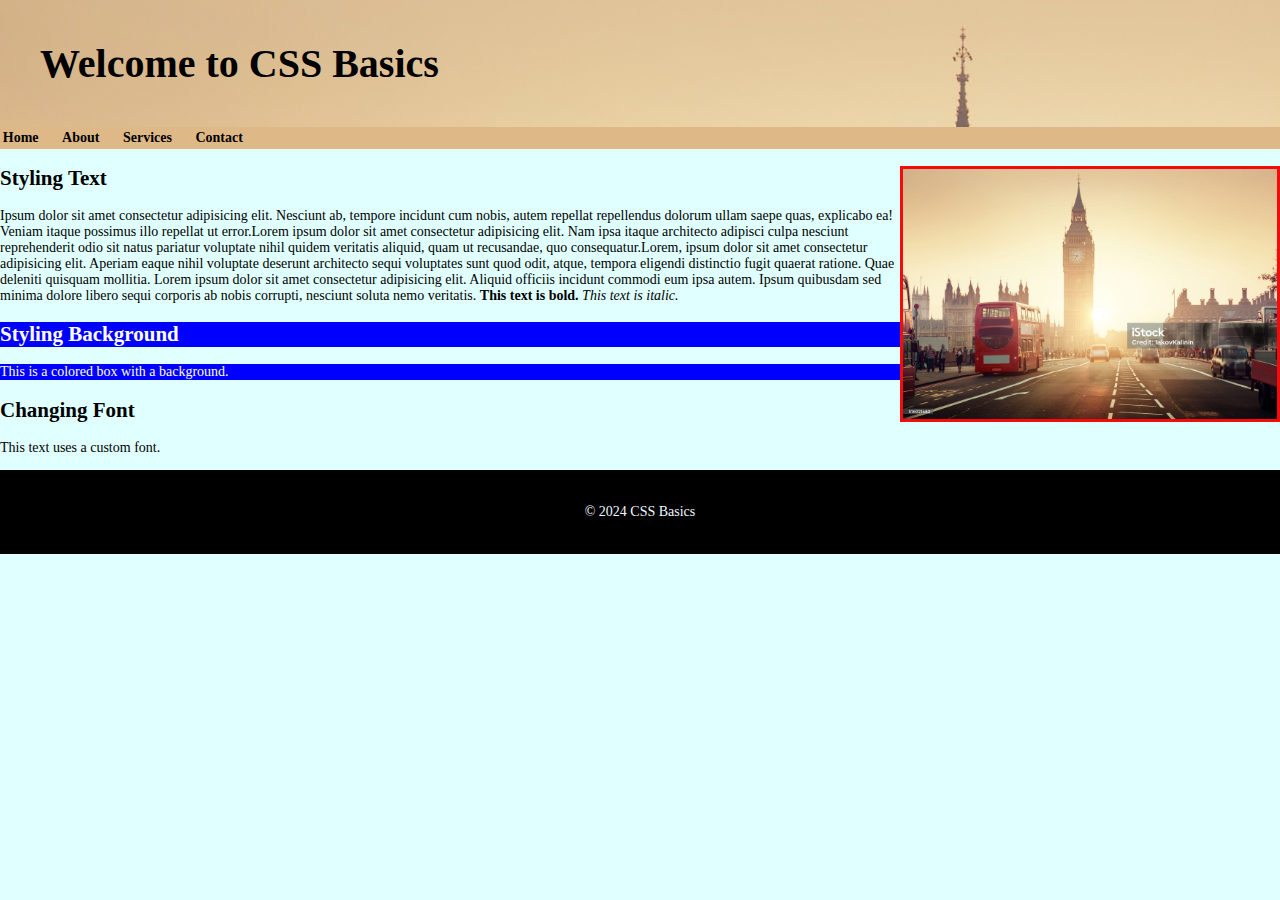
<file: cssinclass.html>
<!DOCTYPE html>
<html lang="en">
<head>
    <meta charset="UTF-8">
    <meta name="viewport" content="width=device-width, initial-scale=1.0">
    
    <!-- Link this HTML file to an external stylesheet named 'style.css'.
    This stylesheet contains the styling rules that will be applied to the HTML elements. -->
    <link rel="stylesheet" href="css/style.css">


    <title>Basic CSS Example</title>
</head>
<body>

    <header>
        <h1>Welcome to CSS Basics</h1>
    </header>
    <nav>
        <!-- Your page can have multiple menus, we are going to use the following items as top menu bar so let's define
             a class to this ul item and add css later
             that is class="top-menu" -->
        <ul class="top-menu">
            <li><a href="#">Home</a></li>
            <li><a href="#">About</a></li>
            <li><a href="#">Services</a></li>
            <li><a href="#">Contact</a></li>
        </ul>
    </nav>
    <section ><img src="images/img1.jpg" alt="name of the image" style="float:right;height:250px;">
        
        <!-- We want to write some styles for h2, lets update our css file. -->
        <h2>Styling Text</h2>
        <p>Ipsum dolor sit amet consectetur adipisicing elit. Nesciunt ab, tempore incidunt cum nobis, autem repellat repellendus dolorum ullam saepe quas, explicabo ea! Veniam itaque possimus illo repellat ut error.Lorem ipsum dolor sit amet consectetur adipisicing elit. Nam ipsa itaque architecto adipisci culpa nesciunt reprehenderit odio sit natus pariatur voluptate nihil quidem veritatis aliquid, quam ut recusandae, quo consequatur.Lorem, ipsum dolor sit amet consectetur adipisicing elit. Aperiam eaque nihil voluptate deserunt architecto sequi voluptates sunt quod odit, atque, tempora eligendi distinctio fugit quaerat ratione. Quae deleniti quisquam mollitia. Lorem ipsum dolor sit amet consectetur adipisicing elit. Aliquid officiis incidunt commodi eum ipsa autem. Ipsum quibusdam sed minima dolore libero sequi corporis ab nobis corrupti, nesciunt soluta nemo veritatis. <strong>This text is bold.</strong> <em>This text is italic.</em></p>
    </section>

    <section >
        <h2 class="h2spe">Styling Background</h2>
        <!-- We want to create a colored box with some styles
             let's use class that is class="colored-box" and update
             the css file for this class. -->
        <div >
            <p class="h2spe">This is a colored box with a background.</p>
        </div>
    </section>

    <section >
        <h2>Changing Font</h2>
        <!-- We want to use custom font with some styles
             let's use class that is class="custom-font"" and update
             the css file. -->
        <p>This text uses a custom font.</p>
    </section>

    <footer>
        <p>© 2024 CSS Basics</p>
    </footer>

</body>
</html>
</file>
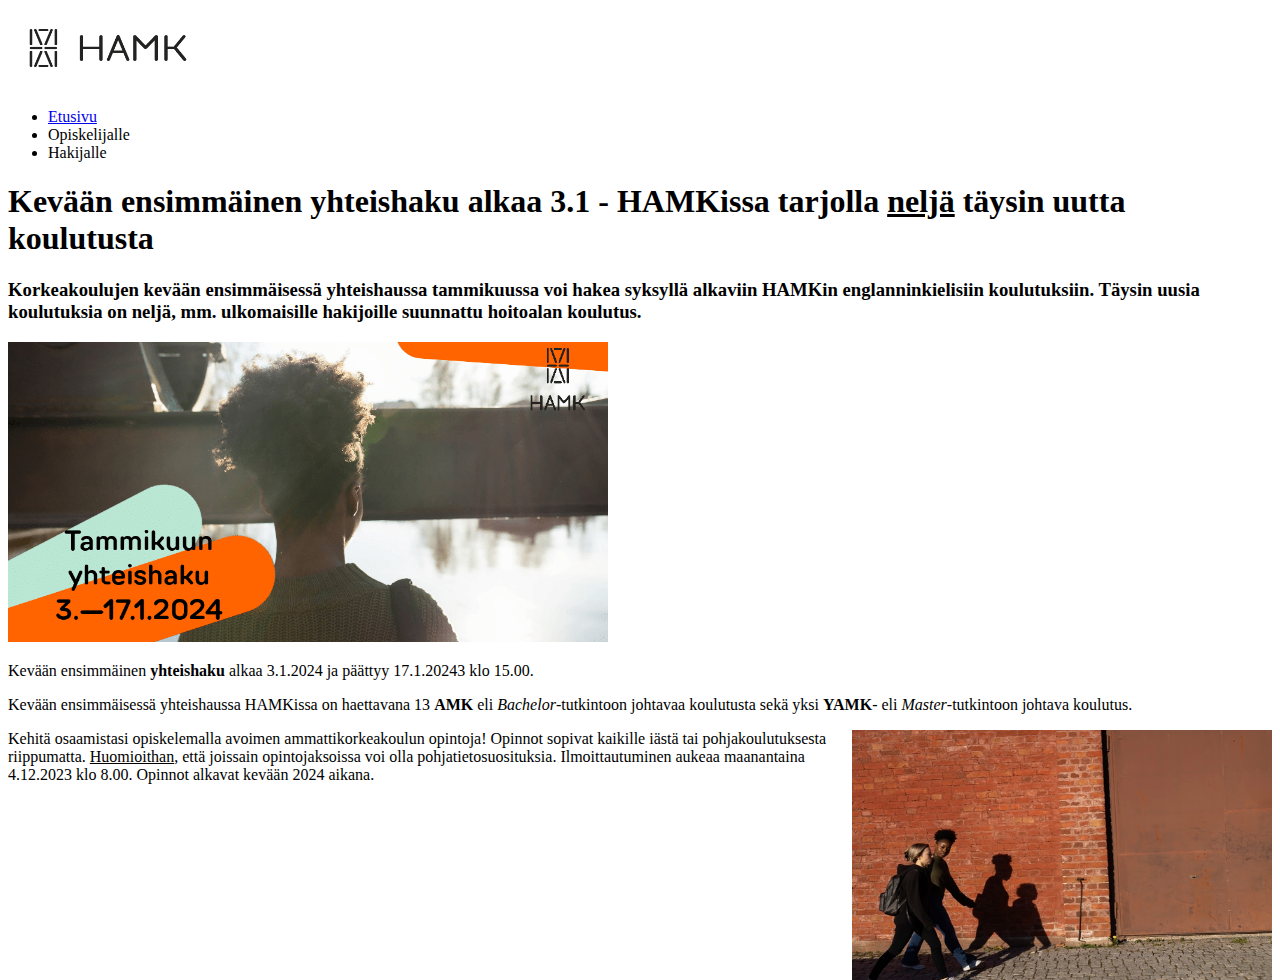
<file: exercise1.html>
<!DOCTYPE html>
<html lang="en">
<head>
    <meta charset="UTF-8">
    <meta name="viewport" content="width=device-width, initial-scale=1.0">
    <title>HTML Basics - Exercise 1</title>
</head>

<body>

<div>

    <a href="https://www.hamk.fi/" target="_blank">
        <img src="images/img3.jpg" alt="HAMK Kotisivut" width="200" height="80">
    </a>
  
    <ul>
        <li> <a href="https://www.hamk.fi/" target="_blank" >Etusivu </a></li>
        <li>Opiskelijalle</li>
        <li>Hakijalle</li>
    </ul>    
</div>

<div>

<h1>Kevään ensimmäinen yhteishaku alkaa 3.1 - HAMKissa tarjolla <u>neljä</u> täysin uutta koulutusta</h1>
<h3>Korkeakoulujen kevään ensimmäisessä yhteishaussa tammikuussa voi hakea syksyllä alkaviin HAMKin englanninkielisiin koulutuksiin. Täysin uusia koulutuksia on neljä, mm. ulkomaisille hakijoille suunnattu hoitoalan koulutus.</h3>

</div>

<div>
        <img src="images/img2.png"
        alt = "yhteishaku 2024 paivamaarat"
        width="600"
        height="300"
        title= "Yhteishaku 2024">
    
</div>

<div>

<p>Kevään ensimmäinen <strong>yhteishaku</strong> alkaa 3.1.2024 ja päättyy 17.1.20243 klo 15.00.</p>

<p>Kevään ensimmäisessä yhteishaussa HAMKissa on haettavana 13 <strong>AMK</strong> eli <em>Bachelor</em>-tutkintoon johtavaa koulutusta sekä yksi <strong>YAMK</strong>- eli <em>Master</em>-tutkintoon johtava koulutus.</p>
</div>

<div>

    <img src="images/walkingstudents.jpg"
    alt = "Oppilaat"
    width="420"
    height="250"
    style="float:right; margin-left: 10px;"
    title="walking students">

<p>Kehitä osaamistasi opiskelemalla avoimen ammattikorkeakoulun opintoja! Opinnot sopivat kaikille iästä tai pohjakoulutuksesta riippumatta. <u>Huomioithan</u>, että joissain opintojaksoissa voi olla pohjatietosuosituksia. Ilmoittautuminen aukeaa maanantaina 4.12.2023 klo 8.00. Opinnot alkavat kevään 2024 aikana.</p>    

</div>

</body>

</html>
</file>
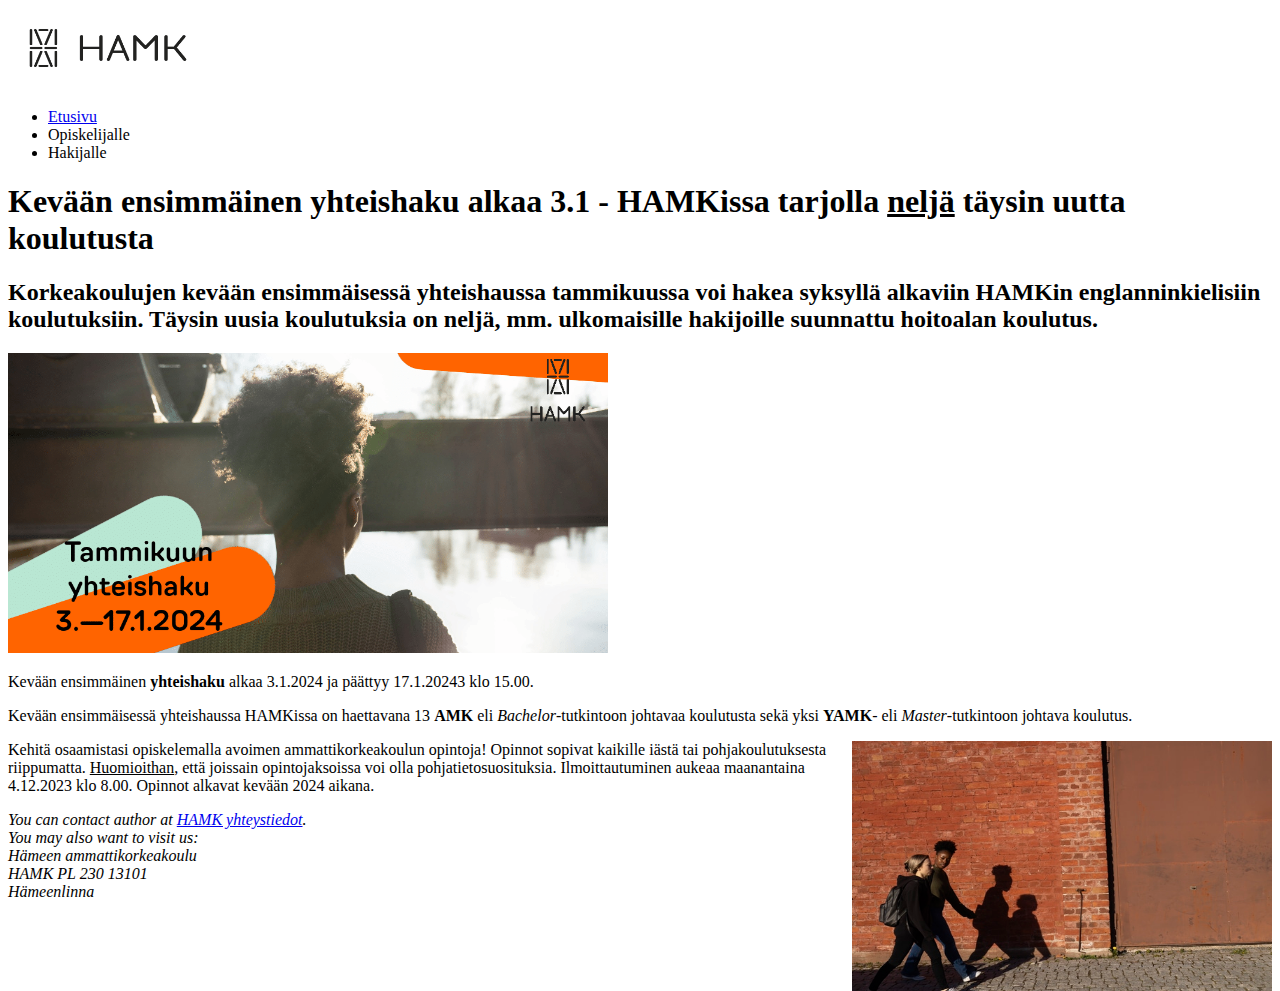
<file: exercise2.html>
<!DOCTYPE html>
<html lang="en">
<head>
    <meta charset="UTF-8">
    <meta name="viewport" content="width=device-width, initial-scale=1.0">
    <title>HTML5 & GitHub Pages - Exercise 2</title>
    <meta name="author" content="Jani Koskinen"/>
    <meta
     name="description"
     content="This is my first HTML5 file"/>
</head>

<body>

<header>

    <a href="https://www.hamk.fi/" target="_blank">
        <img src="images/img3.jpg" alt="HAMK Kotisivut" width="200" height="80">
    </a>
</header>  

<nav>
    <ul>
        <li> <a href="https://www.hamk.fi/" target="_blank" >Etusivu</a></li>
        <li>Opiskelijalle</li>
        <li>Hakijalle</li>
    </ul>    
</nav>

<article>

<h1>Kevään ensimmäinen yhteishaku alkaa 3.1 - HAMKissa tarjolla <u>neljä</u> täysin uutta koulutusta</h1>
<h2>Korkeakoulujen kevään ensimmäisessä yhteishaussa tammikuussa voi hakea syksyllä alkaviin HAMKin englanninkielisiin koulutuksiin. Täysin uusia koulutuksia on neljä, mm. ulkomaisille hakijoille suunnattu hoitoalan koulutus.</h2>

</article>

<div>
        <img src="images/img2.png"
        alt = "yhteishaku 2024 paivamaarat"
        width="600"
        height="300"
        title= "Yhteishaku 2024">
    
</div>

<div>

<p>Kevään ensimmäinen <strong>yhteishaku</strong> alkaa 3.1.2024 ja päättyy 17.1.20243 klo 15.00.</p>

<p>Kevään ensimmäisessä yhteishaussa HAMKissa on haettavana 13 <strong>AMK</strong> eli <em>Bachelor</em>-tutkintoon johtavaa koulutusta sekä yksi <strong>YAMK</strong>- eli <em>Master</em>-tutkintoon johtava koulutus.</p>
</div>

<div>

    <img src="images/walkingstudents.jpg"
    alt = "Oppilaat"
    width="420"
    height="250"
    style="float:right; margin-left: 10px;"
    title="walking students">

<p>Kehitä osaamistasi opiskelemalla avoimen ammattikorkeakoulun opintoja! Opinnot sopivat kaikille iästä tai pohjakoulutuksesta riippumatta. <u>Huomioithan</u>, että joissain opintojaksoissa voi olla pohjatietosuosituksia. Ilmoittautuminen aukeaa maanantaina 4.12.2023 klo 8.00. Opinnot alkavat kevään 2024 aikana.</p>    

</div>

<div>
<address>
    You can contact author at
    <a href="https://www.hamk.fi/yhteystiedot/">HAMK yhteystiedot</a>.<br />
    You may also want to visit us:<br />
    Hämeen ammattikorkeakoulu<br />
    HAMK PL 230 13101<br />
    Hämeenlinna
  </address>

</div>

</body>

</html>
</file>
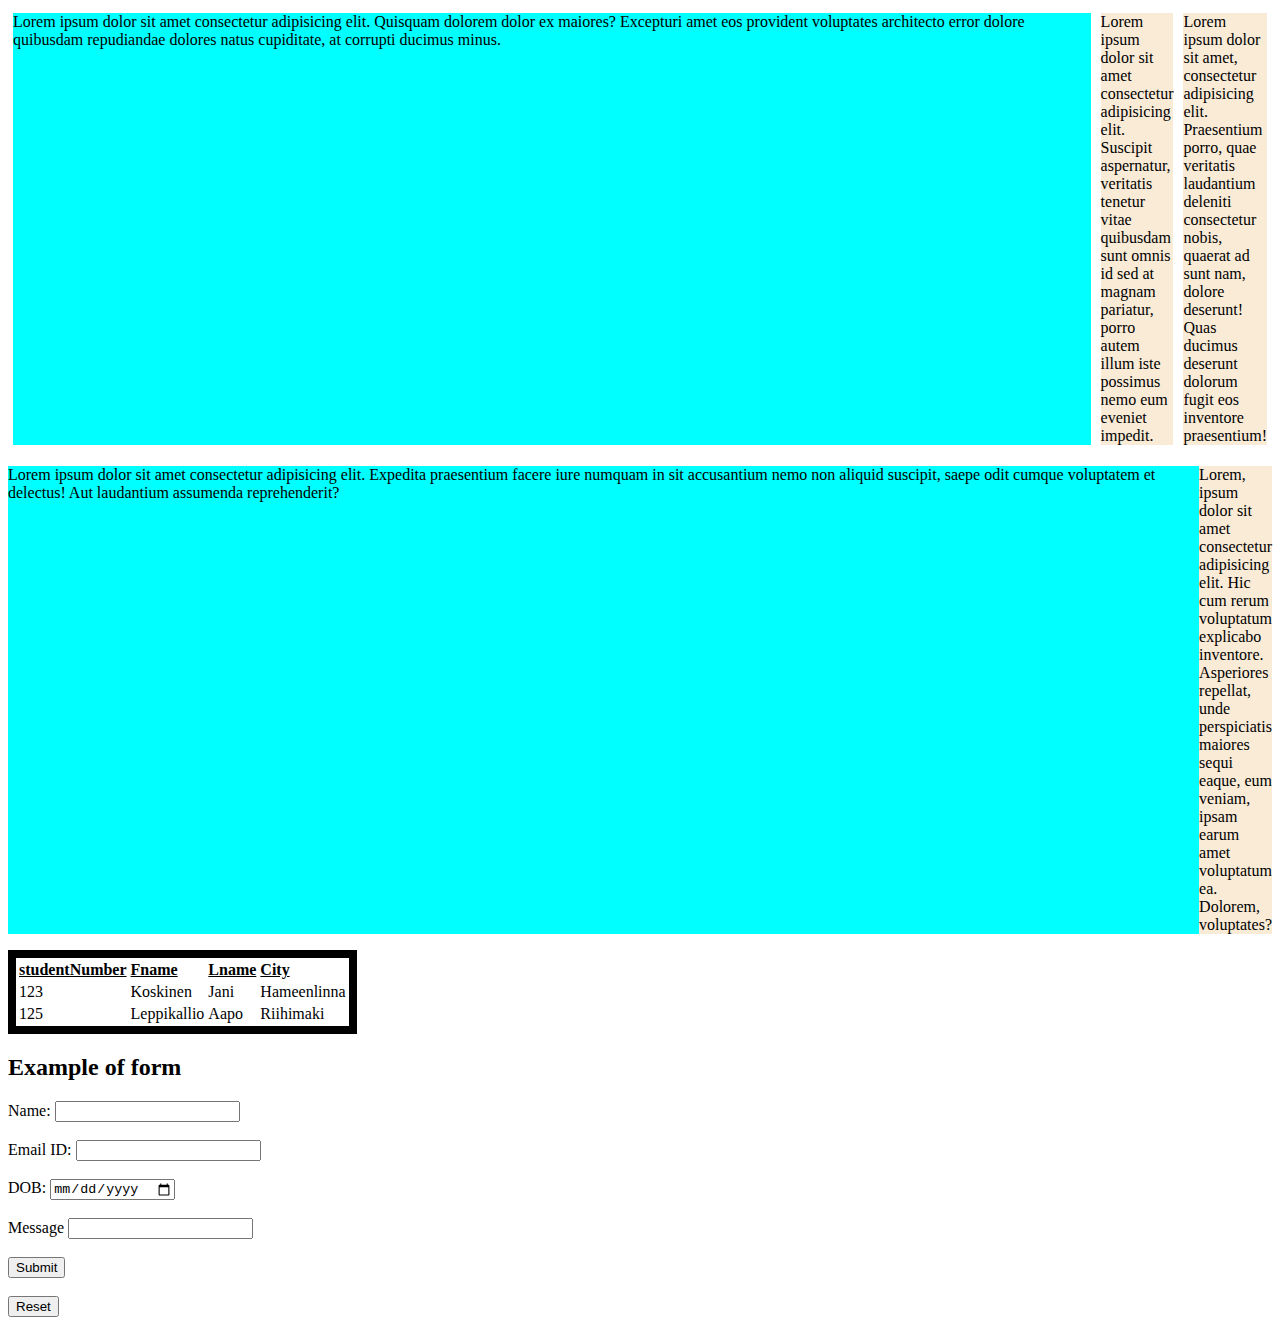
<file: flex.html>
<!DOCTYPE html>
<html lang="en">
<head>
    <meta charset="UTF-8">
    <meta name="viewport" content="width=device-width, initial-scale=1.0">
    <title>Flex</title>
<style>
main, footer{
    display: flex;
}
article{
    background-color: bisque;
    margin: 5px;
}
.big{
    flex-grow: 2;
    background-color: aqua;
}
.small{
    flex: 1;
    background-color: antiquewhite;
}

</style>
</head>
<body>
<header>


</header>

<main>
<article class="big">Lorem ipsum dolor sit amet consectetur adipisicing elit. Quisquam dolorem dolor ex maiores? Excepturi amet eos provident voluptates architecto error dolore quibusdam repudiandae dolores natus cupiditate, at corrupti ducimus minus.</article>    
<article class="small">Lorem ipsum dolor sit amet consectetur adipisicing elit. Suscipit aspernatur, veritatis tenetur vitae quibusdam sunt omnis id sed at magnam pariatur, porro autem illum iste possimus nemo eum eveniet impedit.</article>
<article class="small">Lorem ipsum dolor sit amet, consectetur adipisicing elit. Praesentium porro, quae veritatis laudantium deleniti consectetur nobis, quaerat ad sunt nam, dolore deserunt! Quas ducimus deserunt dolorum fugit eos inventore praesentium!</article>
</main>

<footer>
<p class="big">Lorem ipsum dolor sit amet consectetur adipisicing elit. Expedita praesentium facere iure numquam in sit accusantium nemo non aliquid suscipit, saepe odit cumque voluptatem et delectus! Aut laudantium assumenda reprehenderit?</p>    
<p class="small">Lorem, ipsum dolor sit amet consectetur adipisicing elit. Hic cum rerum voluptatum explicabo inventore. Asperiores repellat, unde perspiciatis maiores sequi eaque, eum veniam, ipsam earum amet voluptatum ea. Dolorem, voluptates?</p>
</footer>

<table style="border:0.5rem solid;">

<tr>
    <td><b><u>studentNumber</u></b></td>
    <td><b><u>Fname</u></b></td>
    <td><b><u>Lname</u></b></td>
    <td><b><u>City</u></b></td>

</tr>

<tr>

    <td>123</td>
    <td>Koskinen</td>
    <td>Jani</td>
    <td>Hameenlinna</td>

</tr>    
<tr>

    <td>125</td>
    <td>Leppikallio</td>
    <td>Aapo</td>
    <td>Riihimaki</td>

</tr> 

</table>


<h2>Example of form</h2>


<form method="post" action="process.php">

Name: <input type="text" name="Full Name"> <br><br>
Email ID: <input type="email name" name="Email"> <br><br>
DOB: <input type="date" name="DOB"> <br><br>
Message <input type="text" name="msg"> <br><br>

<button type="submit">Submit</button> <br><br>
<button type="reset">Reset</button>


</form>

</body>
</html>
</file>
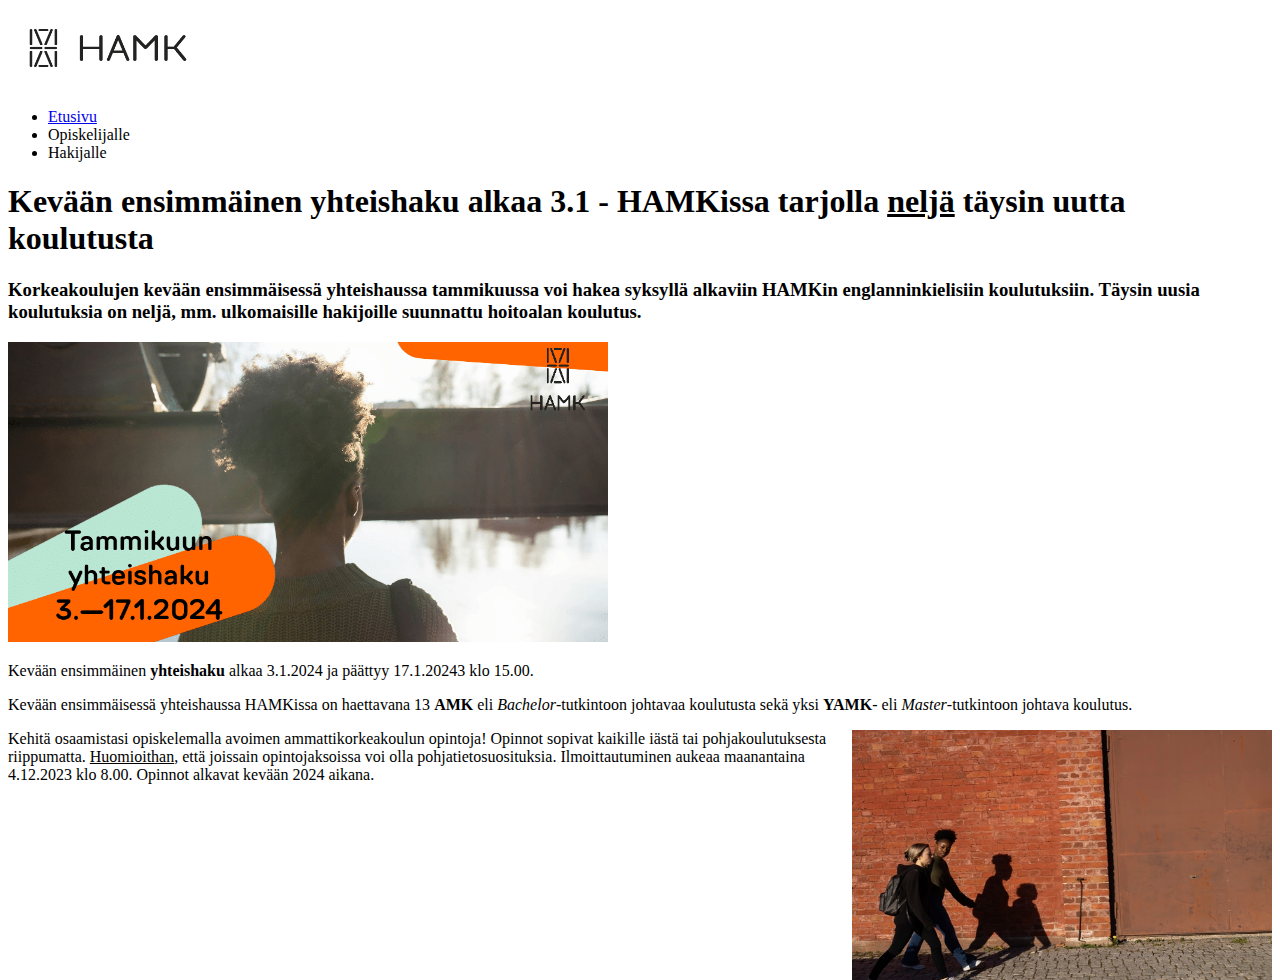
<file: Exercises/exercise1.html>
<!DOCTYPE html>
<html lang="en">
<head>
    <meta charset="UTF-8">
    <meta name="viewport" content="width=device-width, initial-scale=1.0">
    <title>HTML Basics - Exercise 1</title>
</head>

<body>

<div>

    <a href="https://www.hamk.fi/" target="_blank">
        <img src="../images/hamk-logo.jpg" alt="HAMK Kotisivut" width="200" height="80">
    </a>
  
    <ul>
        <li> <a href="https://www.hamk.fi/" target="_blank" >Etusivu </a></li>
        <li>Opiskelijalle</li>
        <li>Hakijalle</li>
    </ul>    
</div>

<div>

<h1>Kevään ensimmäinen yhteishaku alkaa 3.1 - HAMKissa tarjolla <u>neljä</u> täysin uutta koulutusta</h1>
<h3>Korkeakoulujen kevään ensimmäisessä yhteishaussa tammikuussa voi hakea syksyllä alkaviin HAMKin englanninkielisiin koulutuksiin. Täysin uusia koulutuksia on neljä, mm. ulkomaisille hakijoille suunnattu hoitoalan koulutus.</h3>

</div>

<div>
        <img src="../images/yhteishaku.png"
        alt = "yhteishaku 2024 paivamaarat"
        width="600"
        height="300"
        title= "Yhteishaku 2024">
    
</div>

<div>

<p>Kevään ensimmäinen <strong>yhteishaku</strong> alkaa 3.1.2024 ja päättyy 17.1.20243 klo 15.00.</p>

<p>Kevään ensimmäisessä yhteishaussa HAMKissa on haettavana 13 <strong>AMK</strong> eli <em>Bachelor</em>-tutkintoon johtavaa koulutusta sekä yksi <strong>YAMK</strong>- eli <em>Master</em>-tutkintoon johtava koulutus.</p>
</div>

<div>

    <img src="../images/walkingstudents.jpg"
    alt = "Oppilaat"
    width="420"
    height="250"
    style="float:right; margin-left: 10px;"
    title="walking students">

<p>Kehitä osaamistasi opiskelemalla avoimen ammattikorkeakoulun opintoja! Opinnot sopivat kaikille iästä tai pohjakoulutuksesta riippumatta. <u>Huomioithan</u>, että joissain opintojaksoissa voi olla pohjatietosuosituksia. Ilmoittautuminen aukeaa maanantaina 4.12.2023 klo 8.00. Opinnot alkavat kevään 2024 aikana.</p>    

</div>

</body>

</html>
</file>
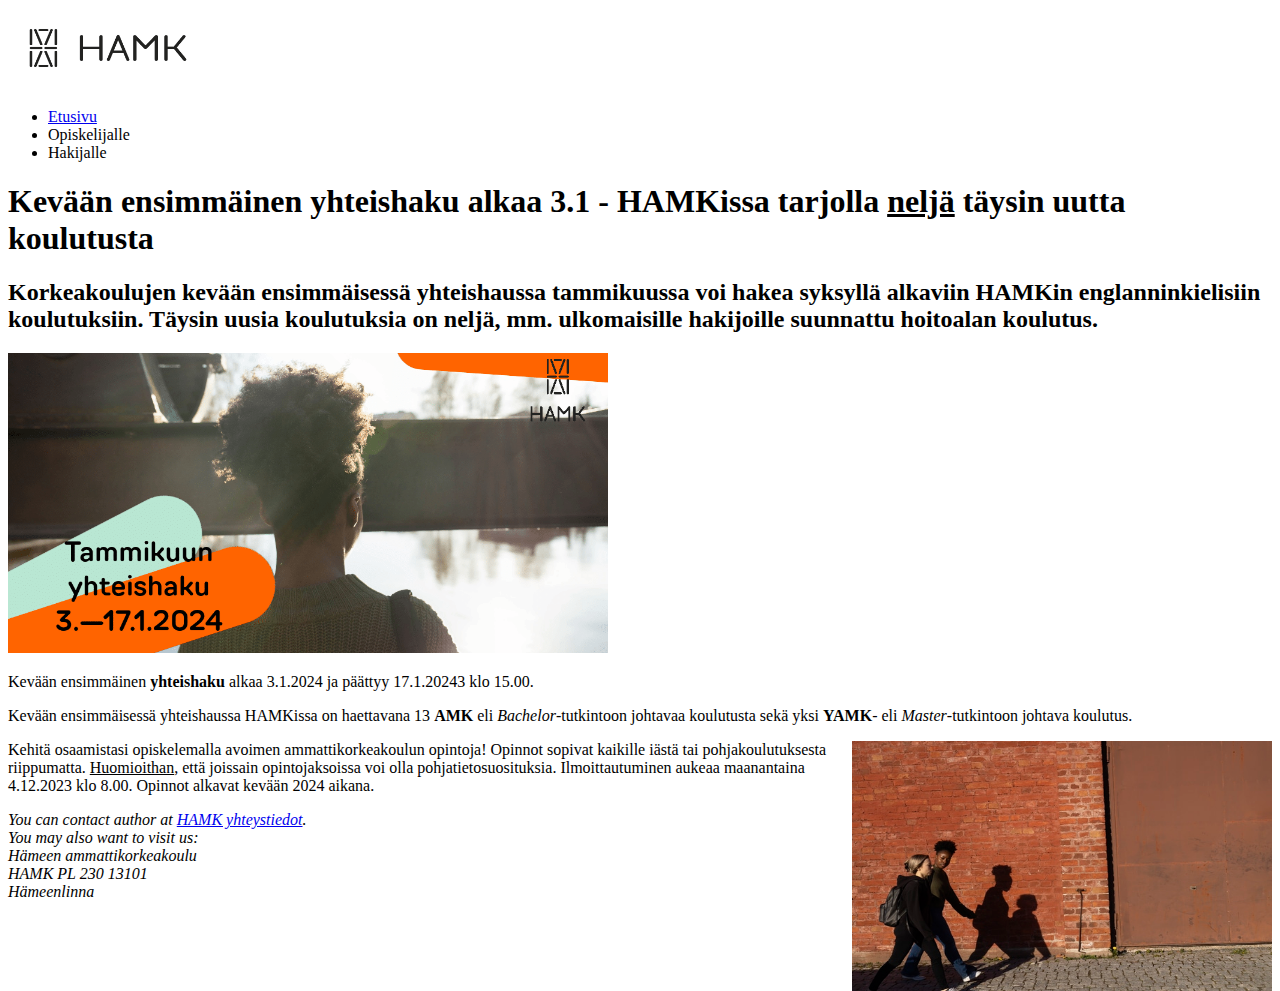
<file: Exercises/exercise2.html>
<!DOCTYPE html>
<html lang="en">
<head>
    <meta charset="UTF-8">
    <meta name="viewport" content="width=device-width, initial-scale=1.0">
    <title>HTML5 & GitHub Pages - Exercise 2</title>
    <meta name="author" content="Jani Koskinen"/>
    <meta
     name="description"
     content="This is my first HTML5 file"/>
</head>

<body>

<header>

    <a href="https://www.hamk.fi/" target="_blank">
        <img src="../images/hamk-logo.jpg" alt="HAMK-Logo" width="200" height="80">
    </a>
</header>  

<nav>
    <ul>
        <li> <a href="https://www.hamk.fi/" target="_blank" >Etusivu</a></li>
        <li>Opiskelijalle</li>
        <li>Hakijalle</li>
    </ul>    
</nav>

<article>

    <h1>Kevään ensimmäinen yhteishaku alkaa 3.1 - HAMKissa tarjolla <u>neljä</u> täysin uutta koulutusta</h1>
    <h2>Korkeakoulujen kevään ensimmäisessä yhteishaussa tammikuussa voi hakea syksyllä alkaviin HAMKin englanninkielisiin koulutuksiin. Täysin uusia koulutuksia on neljä, mm. ulkomaisille hakijoille suunnattu hoitoalan koulutus.</h2>

</article>

<div>
        <img src="../images/yhteishaku.png"
        alt = "yhteishaku 2024 paivamaarat"
        width="600"
        height="300"
        title= "Yhteishaku 2024">
    
</div>

<div>
    <p>Kevään ensimmäinen <strong>yhteishaku</strong> alkaa 3.1.2024 ja päättyy 17.1.20243 klo 15.00.</p>

    <p>Kevään ensimmäisessä yhteishaussa HAMKissa on haettavana 13 <strong>AMK</strong> eli <em>Bachelor</em>-tutkintoon johtavaa koulutusta sekä yksi <strong>YAMK</strong>- eli <em>Master</em>-tutkintoon johtava koulutus.</p>
</div>

<div>

    <img src="../images/walkingstudents.jpg"
    alt = "Oppilaat"
    width="420"
    height="250"
    style="float:right; margin-left: 10px;"
    title="walking students">

    <p>Kehitä osaamistasi opiskelemalla avoimen ammattikorkeakoulun opintoja! Opinnot sopivat kaikille iästä tai pohjakoulutuksesta riippumatta. <u>Huomioithan</u>, että joissain opintojaksoissa voi olla pohjatietosuosituksia. Ilmoittautuminen aukeaa maanantaina 4.12.2023 klo 8.00. Opinnot alkavat kevään 2024 aikana.</p>    

</div>

<div>
    <address>
        You can contact author at
        <a href="https://www.hamk.fi/yhteystiedot/">HAMK yhteystiedot</a>.<br />
        You may also want to visit us:<br />
        Hämeen ammattikorkeakoulu<br />
        HAMK PL 230 13101<br />
        Hämeenlinna
    </address>

</div>
</body>

</html>
</file>
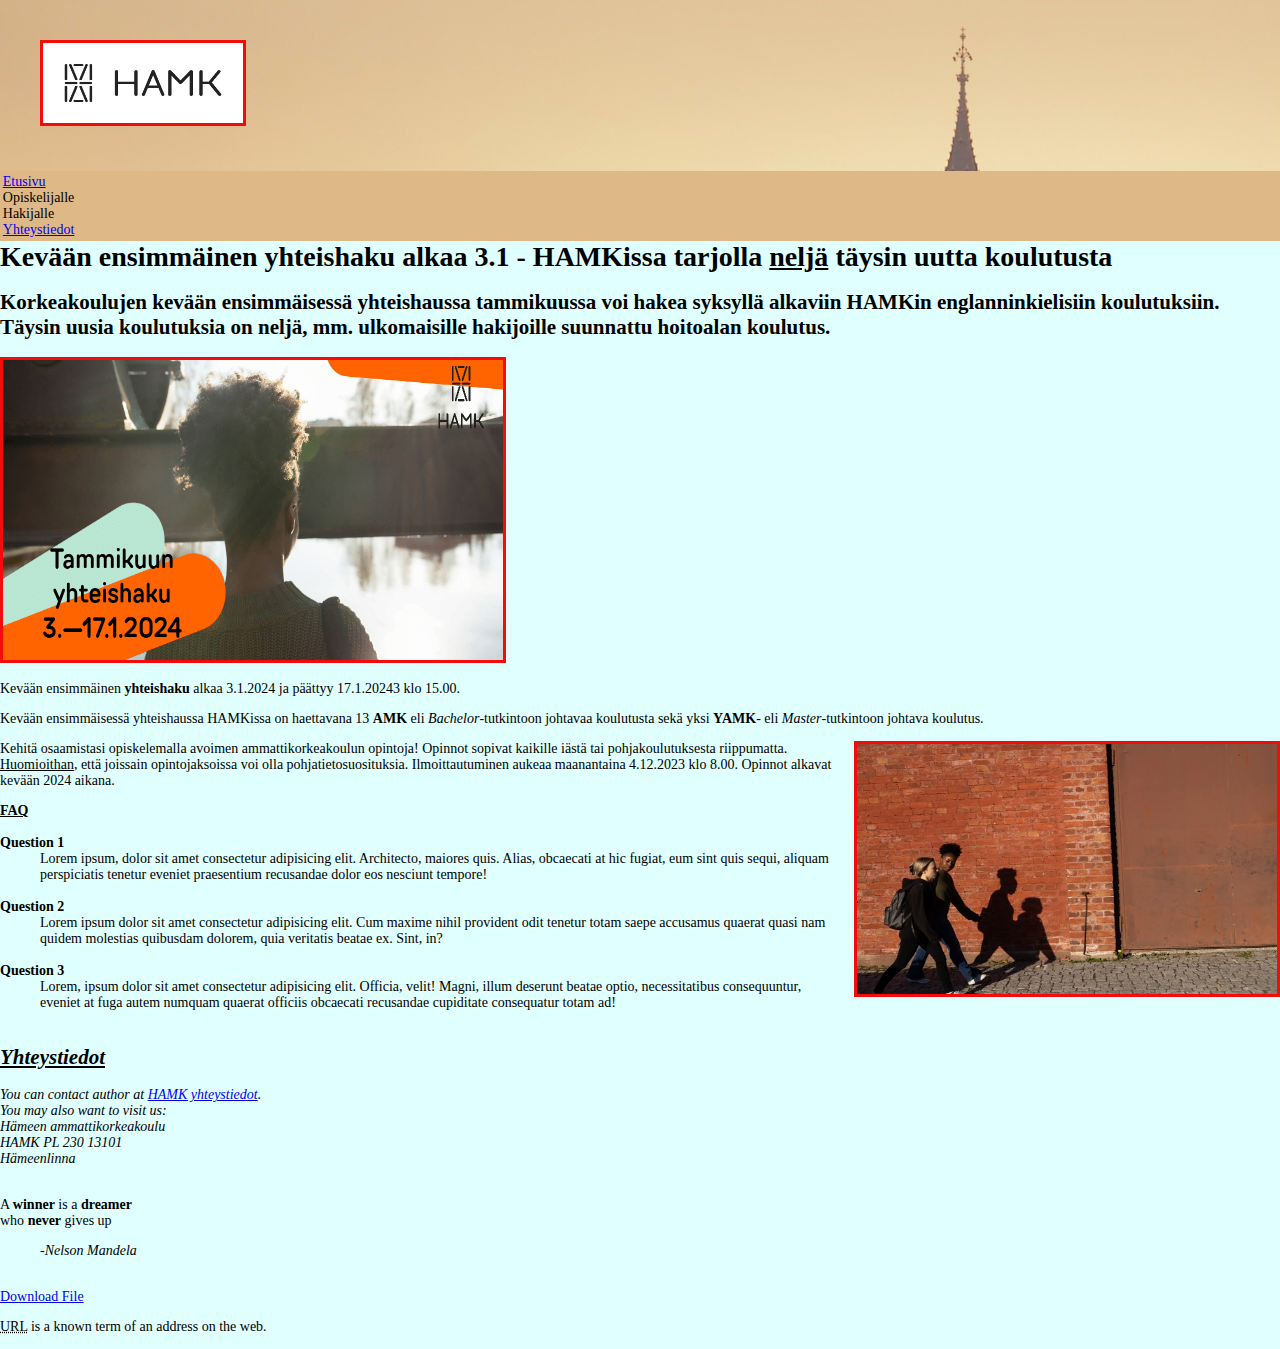
<file: Exercises/exercise3.html>
<!DOCTYPE html>
<html lang="en">
<head>
    <meta charset="UTF-8">
    <meta name="viewport" content="width=device-width, initial-scale=1.0">
    <title>HTML5 & GitHub Pages - Exercise 3</title>
    <meta name="author" content="Jani Koskinen"/>
    <meta
     name="description"
     content="This is my first HTML5 file"/>
     <link rel="stylesheet" href="../css/style.css">
</head>

<body>

<header>

    <a href="https://www.hamk.fi/" target="_blank">
        <img src="../images/hamk-logo.jpg" alt="HAMK Kotisivut" width="200" height="80">
    </a>
</header>  

<nav>
    <ul>
        <li> <a href="https://www.hamk.fi/" target="_blank">Etusivu</a></li>
        <li>Opiskelijalle</li>
        <li>Hakijalle</li>
        <li> <a href="#yhteystiedot">Yhteystiedot</a></li>
    </ul>    
</nav>

<article>

<h1>Kevään ensimmäinen yhteishaku alkaa 3.1 - HAMKissa tarjolla <u>neljä</u> täysin uutta koulutusta</h1>
<h2>Korkeakoulujen kevään ensimmäisessä yhteishaussa tammikuussa voi hakea syksyllä alkaviin HAMKin englanninkielisiin koulutuksiin. Täysin uusia koulutuksia on neljä, mm. ulkomaisille hakijoille suunnattu hoitoalan koulutus.</h2>

</article>

<div>
        <img src="../images/yhteishaku.png"
        alt = "yhteishaku 2024 paivamaarat"
        width="600"
        height="300"
        title= "Yhteishaku 2024">
    
</div>

<div>

<p>Kevään ensimmäinen <strong>yhteishaku</strong> alkaa 3.1.2024 ja päättyy 17.1.20243 klo 15.00.</p>

<p>Kevään ensimmäisessä yhteishaussa HAMKissa on haettavana 13 <strong>AMK</strong> eli <em>Bachelor</em>-tutkintoon johtavaa koulutusta sekä yksi <strong>YAMK</strong>- eli <em>Master</em>-tutkintoon johtava koulutus.</p>
</div>

<div>

    <img src="../images/walkingstudents.jpg"
    alt = "Oppilaat"
    width="420"
    height="250"
    style="float:right; margin-left: 10px;"
    title="walking students">

<p>Kehitä osaamistasi opiskelemalla avoimen ammattikorkeakoulun opintoja! Opinnot sopivat kaikille iästä tai pohjakoulutuksesta riippumatta. <u>Huomioithan</u>, että joissain opintojaksoissa voi olla pohjatietosuosituksia. Ilmoittautuminen aukeaa maanantaina 4.12.2023 klo 8.00. Opinnot alkavat kevään 2024 aikana.</p>    

</div>

<!--  Exercise 3: Validation & Adding More Elements -->
<div>
<dl>
    <dt><b><u>FAQ</u></b></dt> <br>
    <dt><b>Question 1</b></dt>
    <dd>Lorem ipsum, dolor sit amet consectetur adipisicing elit. Architecto, maiores quis. Alias, obcaecati at hic fugiat, eum sint quis sequi, aliquam perspiciatis tenetur eveniet praesentium recusandae dolor eos nesciunt tempore!</dd> <br>
    <dt><b>Question 2</b></dt>
    <dd>Lorem ipsum dolor sit amet consectetur adipisicing elit. Cum maxime nihil provident odit tenetur totam saepe accusamus quaerat quasi nam quidem molestias quibusdam dolorem, quia veritatis beatae ex. Sint, in?</dd> <br>
    <dt><b>Question 3</b></dt>
    <dd>Lorem, ipsum dolor sit amet consectetur adipisicing elit. Officia, velit! Magni, illum deserunt beatae optio, necessitatibus consequuntur, eveniet at fuga autem numquam quaerat officiis obcaecati recusandae cupiditate consequatur totam ad!</dd> <br>
</dl>
</div>

<div>
    
<address>

    <u><b><h2 id="yhteystiedot">Yhteystiedot</h2></b></u>

    You can contact author at
    <a href="https://www.hamk.fi/yhteystiedot/">HAMK yhteystiedot</a>.<br/>
    You may also want to visit us:<br/>
    Hämeen ammattikorkeakoulu<br/>
    HAMK PL 230 13101<br/>
    Hämeenlinna
  </address>
<br>
</div>

<div>

<!--Blocklevel-quote-->


<p>A <b>winner</b> is a <b>dreamer<br> 
</b>who <b>never</b> gives up</p>

<blockquote><em>-Nelson Mandela</em></blockquote>

<br>

</div>

<!--Downloading link to image-->

<a href="../images/download.png" download>Download File</a>

<!--Abbreviation-->

<p><abbr title="Uniform Resource Locator">URL</abbr> is a known term of an address on the web.</p>

</body>

</html>
</file>
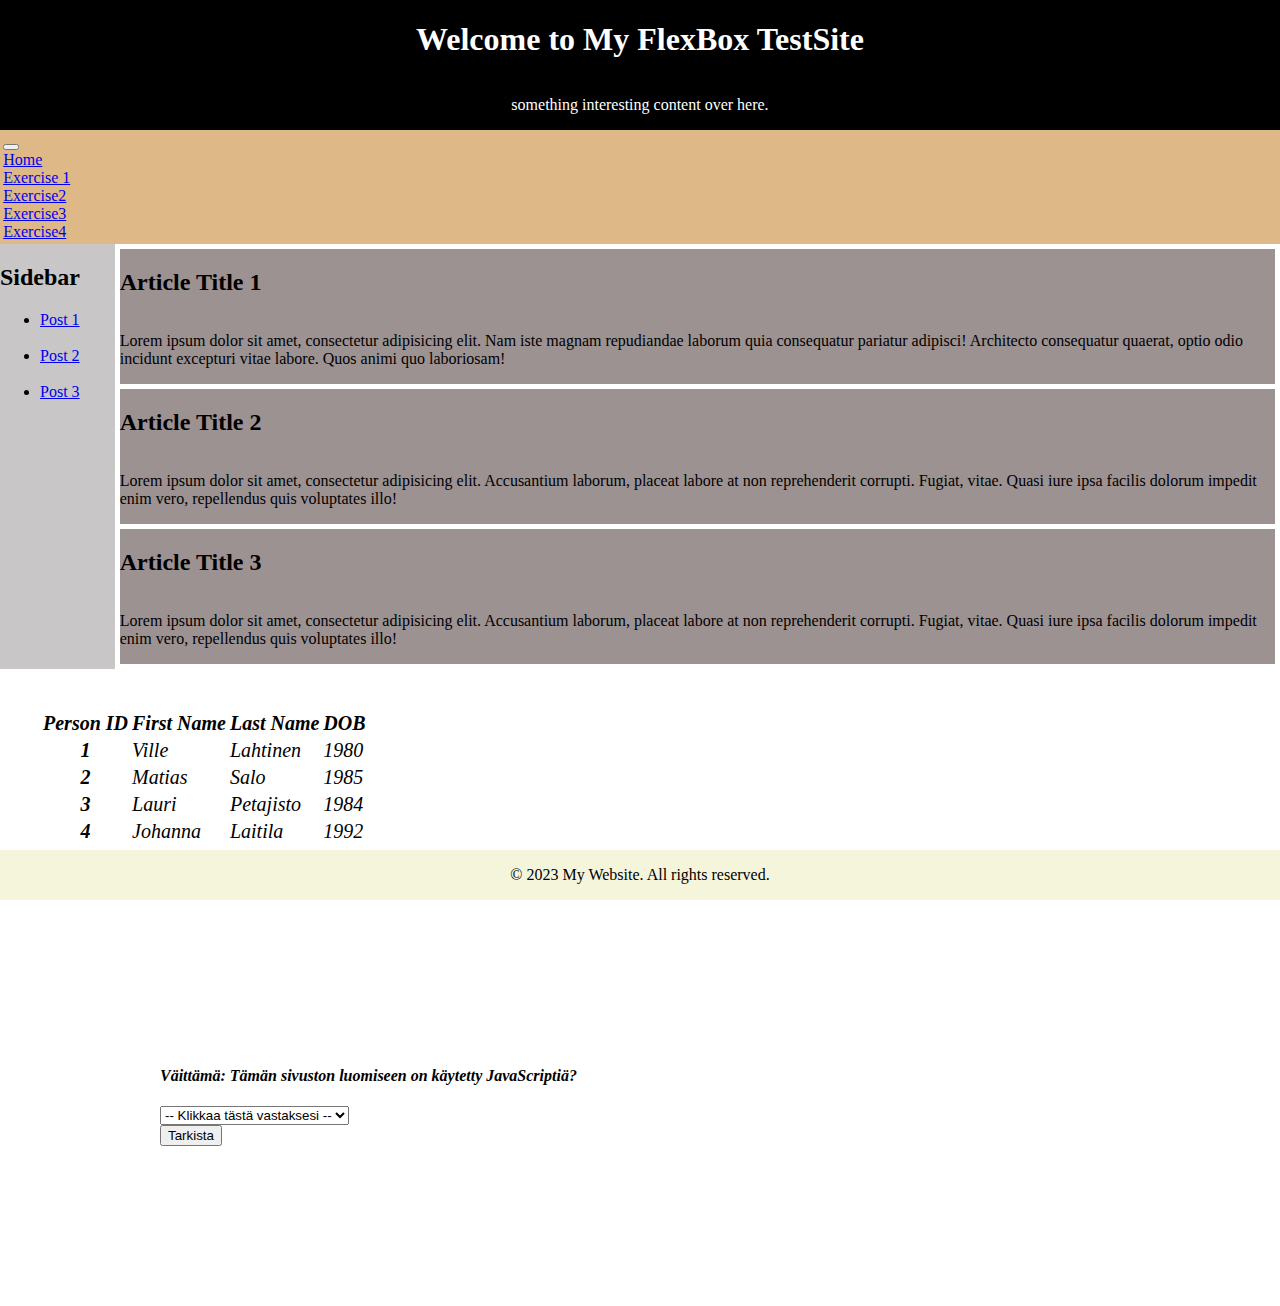
<file: Exercises/exercise5.html>
<!DOCTYPE html>
<html lang="en">
<head>
    <meta charset="UTF-8">
    <meta name="viewport" content="width=device-width, initial-scale=1.0">
    <title>Exercise 5 - Jani Koskinen</title>
    <link rel="stylesheet" href="../css/flexstyles.css">
    <link href="https://cdn.jsdelivr.net/npm/bootstrap@5.3.2/dist/css/bootstrap.min.css" rel="stylesheet" integrity="sha384-T3c6CoIi6uLrA9TneNEoa7RxnatzjcDSCmG1MXxSR1GAsXEV/Dwwykc2MPK8M2HN" crossorigin="anonymous">
</head>

<body>

<header id="main-header">
    <h1>Welcome to My FlexBox TestSite</h1>
    <p>something interesting content over here.</p>
</header>

<nav class="navbar navbar-expand-lg navbar-light bg-light">
    <button class="navbar-toggler navbar-toggler-right" type="button" data-toggle="collapse" data-target="#navbarTogglerDemo02" aria-controls="navbarTogglerDemo02" aria-expanded="false" aria-label="Toggle navigation">
      <span class="navbar-toggler-icon"></span>
    </button>
    <div class="collapse navbar-collapse" id="navbarTogglerDemo02">
      <ul class="navbar-nav mr-auto mt-2 mt-md-0">

        <li class="nav-item active">
          <a class="nav-link" href="#!">Home</a>
        </li>
        <li class="Exercise-link">
            <a class="nav-link mr-2" href="exercise1.html">Exercise 1</a>
        </li>
        <li class="Exercise-link">
            <a class="nav-link mr-2" href="exercise2.html">Exercise2</a>
        </li>
        <li class="Exercise-link">
            <a class="nav-link mr-2" href="exercise3.html">Exercise3</a>
        </li>
        <li class="Exercise-link">
            <a class="nav-link mr-2" href="exercise4.html">Exercise4</a>
        </li>
      </ul>
    </div>
  </nav>

<main>

    <aside id="sidebar">
        <h2>Sidebar</h2>
        <ul>
            <li><a href="#" class="sidebar-link">Post 1</a></li><br>
            <li><a href="#" class="sidebar-link">Post 2</a></li><br>
            <li><a href="#" class="sidebar-link">Post 3</a></li><br>
        </ul>
    </aside>

<section id="main-content">
    <article class="content-article">
        <h2>Article Title 1</h2>
        <p>Lorem ipsum dolor sit amet, consectetur adipisicing elit. Nam iste magnam repudiandae laborum quia consequatur pariatur adipisci! Architecto consequatur quaerat, optio odio incidunt excepturi vitae labore. Quos animi quo laboriosam!</p>
    </article>

    <article class="content-article">
        <h2>Article Title 2</h2>
        <p>Lorem ipsum dolor sit amet, consectetur adipisicing elit. Accusantium laborum, placeat labore at non reprehenderit corrupti. Fugiat, vitae. Quasi iure ipsa facilis dolorum impedit enim vero, repellendus quis voluptates illo!</p>
    </article>
    <article class="content-article">
        <h2>Article Title 3</h2>
        <p>Lorem ipsum dolor sit amet, consectetur adipisicing elit. Accusantium laborum, placeat labore at non reprehenderit corrupti. Fugiat, vitae. Quasi iure ipsa facilis dolorum impedit enim vero, repellendus quis voluptates illo!</p>
    </article>
</section>

</main>


<div class="Tables">
    <table class="table">
        <thead>
          <tr>
            <th scope="col">Person ID</th>
            <th scope="col">First Name</th>
            <th scope="col">Last Name</th>
            <th scope="col">DOB</th>
          </tr>
        </thead>
        <tbody>
          <tr>
            <th scope="row">1</th>
            <td>Ville</td>
            <td>Lahtinen</td>
            <td>1980</td>
          </tr>
          <tr>
            <th scope="row">2</th>
            <td>Matias</td>
            <td>Salo</td>
            <td>1985</td>
          </tr>
          <tr>
            <th scope="row">3</th>
            <td>Lauri</td>
            <td>Petajisto</td>
            <td>1984</td> 
          </tr>
          <tr>
            <th scope="row">4</th>
            <td>Johanna</td>
            <td>Laitila</td>
            <td>1992</td>
          </tr>
        </tbody>
      </table>
</div>

<div class="Form">

    <h4>Väittämä: Tämän sivuston luomiseen on käytetty JavaScriptiä?</h4>

    <select class="form-select form-select-lg" aria-label="Large select">
        <option selected="">-- Klikkaa tästä vastaksesi --</option>
        <option value="1">Kyllä</option>
        <option value="2">Ei</option>
        <option value="3">En osaa sanoa</option>
      </select> <br>

      <button type="button" class="btn btn-primary">Tarkista</button>      

</div>




<footer id="main-footer">
    <p>&copy; 2023 My Website. All rights reserved.</p>
</footer>

<script src="https://cdn.jsdelivr.net/npm/bootstrap@5.3.2/dist/js/bootstrap.bundle.min.js" integrity="sha384-C6RzsynM9kWDrMNeT87bh95OGNyZPhcTNXj1NW7RuBCsyN/o0jlpcV8Qyq46cDfL" crossorigin="anonymous"></script>
</body>
</html>
</file>
<file: css/style.css>
body{
background-color:lightcyan;
font-size: 14px;
margin: auto;
font-family: Cambria, Cochin, Georgia, Times, 'Times New Roman', serif;
}
header{
color:white ;
background-color: black;
font-size: 20px;
text-decoration: dotted;
padding: 2em;
background-image: url("../images/img1.jpg")  
}
nav{
background-color:burlywood;
padding: 0.2em;
}
nav ul{
list-style-type: none;
padding: 0;
margin: 0;
}
.top-menu li{
    display: inline-block;
    margin-right: 20px;
}
.top-menu a{
    text-decoration: none;
    color: black;
    font-weight: bold;
}
.top-menu a:visited{
    color: rgb(114, 12, 12);
}
.top-menu a:hover{
    color: red
}
.top-menu a:active{

    color: #811b1b;
}
h1{
font-family: Georgia, 'Times New Roman', Times, serif;
color: black;
margin: auto;
}
img {
max-width: 500px;
border: solid;
border-color: rgb(244, 12, 12);

}
footer{
    background-color: black;
    color: aliceblue;
    padding: 20px;
    text-align: center;
}
.h2spe{

    background-color: blue;
    color: white;
}
#main-header{
    background-color: red;
    text-align: center;
    padding: 20px;
}
#h1spe{
    margin: 0;
    font-size: 32px;
}
#pspe{
    font-size: 16px;
    margin-top: 10px;
}
.content-article{
    background-color:rgb(49, 32, 32);
    border: solid;
    border-radius: 1px;
    border-color: darkgoldenrod;
    padding: 20px;
    margin-bottom: 20px;
}
.h2spe2{
    color: #333;
    font-size: 24px;
    margin-bottom: 10px;
}
.pspe2{
color: #666;
font-size: 16px;
line-height: 1.5;
font-weight: bold;
}
</file>
<file: css/flexstyles.css>
body{
    display: flex;
    flex-direction: column;
    margin: 0;
}
main{
    display: flex;
}
nav{
    background-color:burlywood;
    padding: 0.2em;
 }
nav ul{
    list-style-type: none;
    padding: 0;
    margin: 0;
}
#sidebar{
    flex-basis: 150px;
    background: rgb(200, 198, 198);
}
header{
    display:flex;
    text-align: center;
    flex-direction: column;
    background-color:rgb(0, 0, 0);
    color: white;
}    
article{
    display: flex;
    background: rgb(157, 146, 146);
    text-align: left;
    margin: 5px;
    flex-direction: column;
}
footer{
    display: flex;
    flex-direction: column;
    text-align: center;
    background-color: beige;
    padding: 0em;
    bottom: 0;
    position: fixed;
    width: 100%;
}
.Tables{
    padding: 2em;
    font-size: 20px;
    font-style: italic;
}
.Form{
    padding: 10em;
    font-weight: bold;
    font-style: italic;
}
</file>
